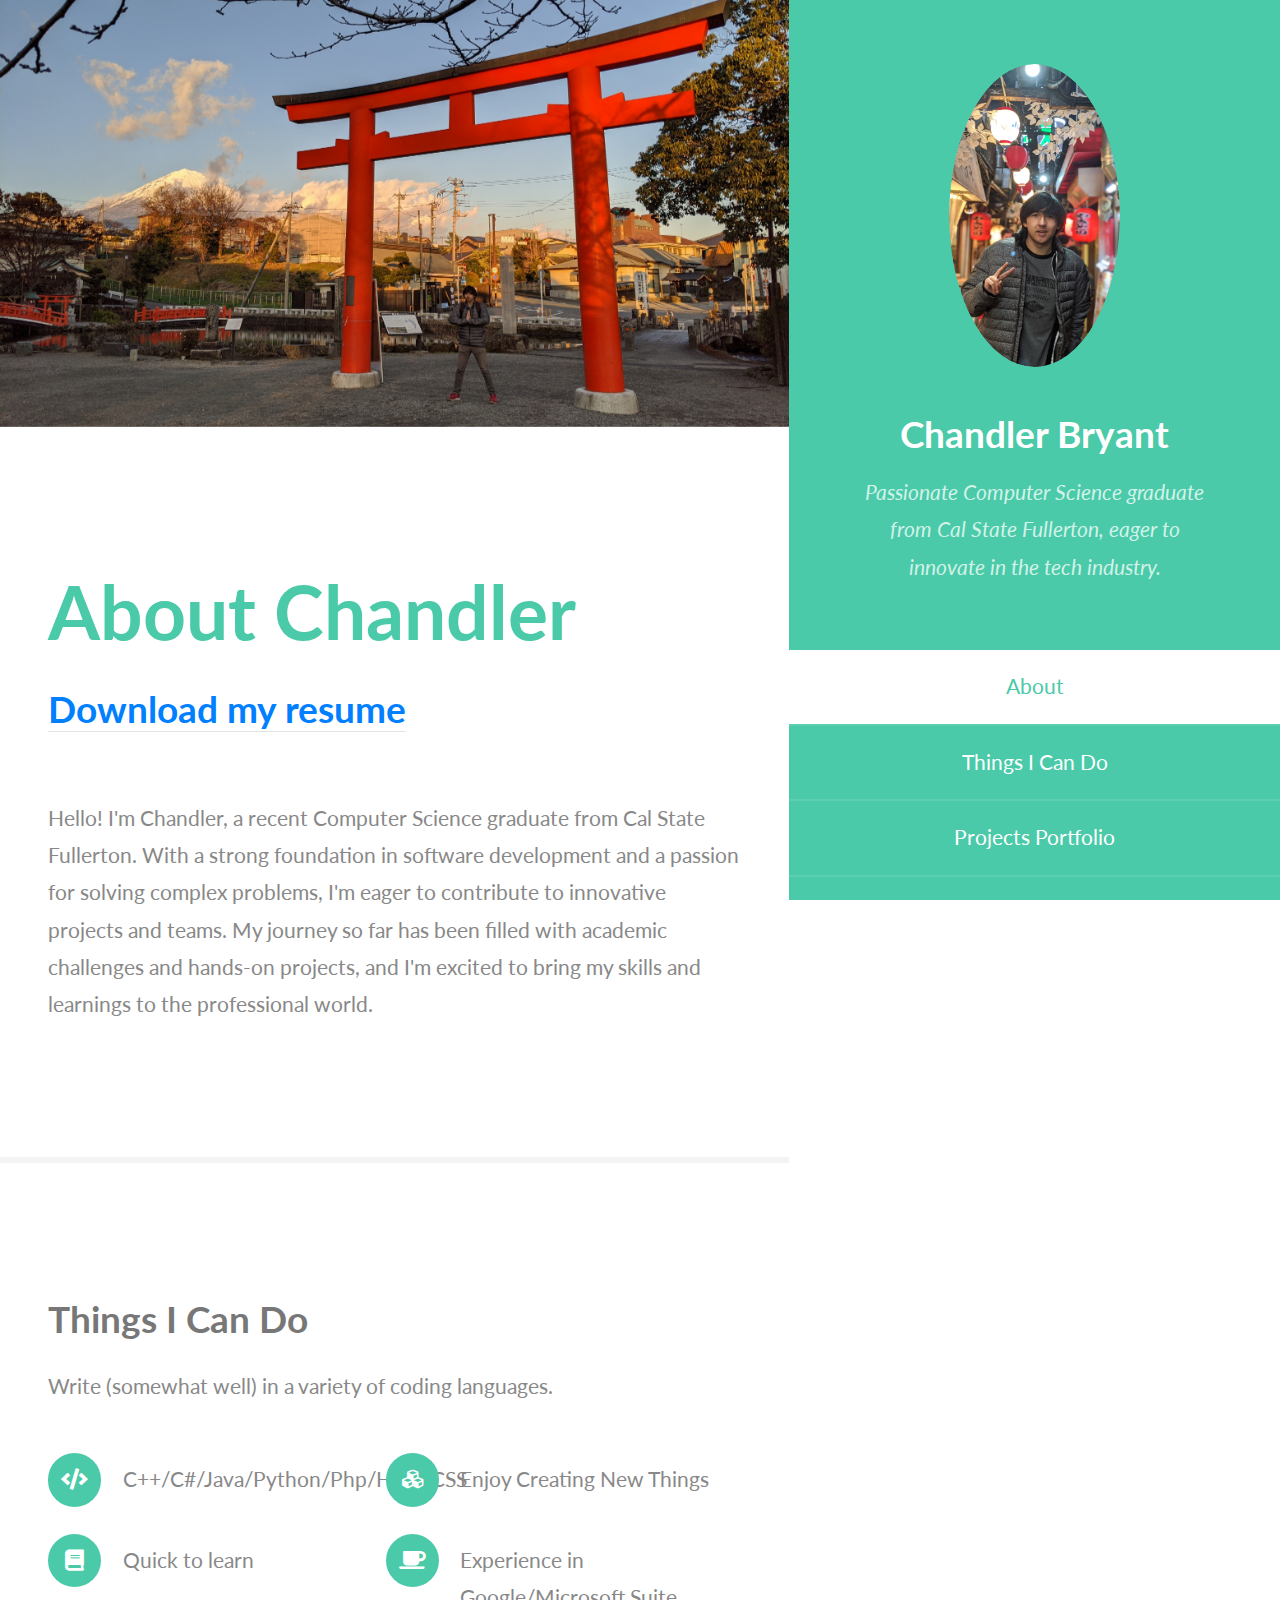
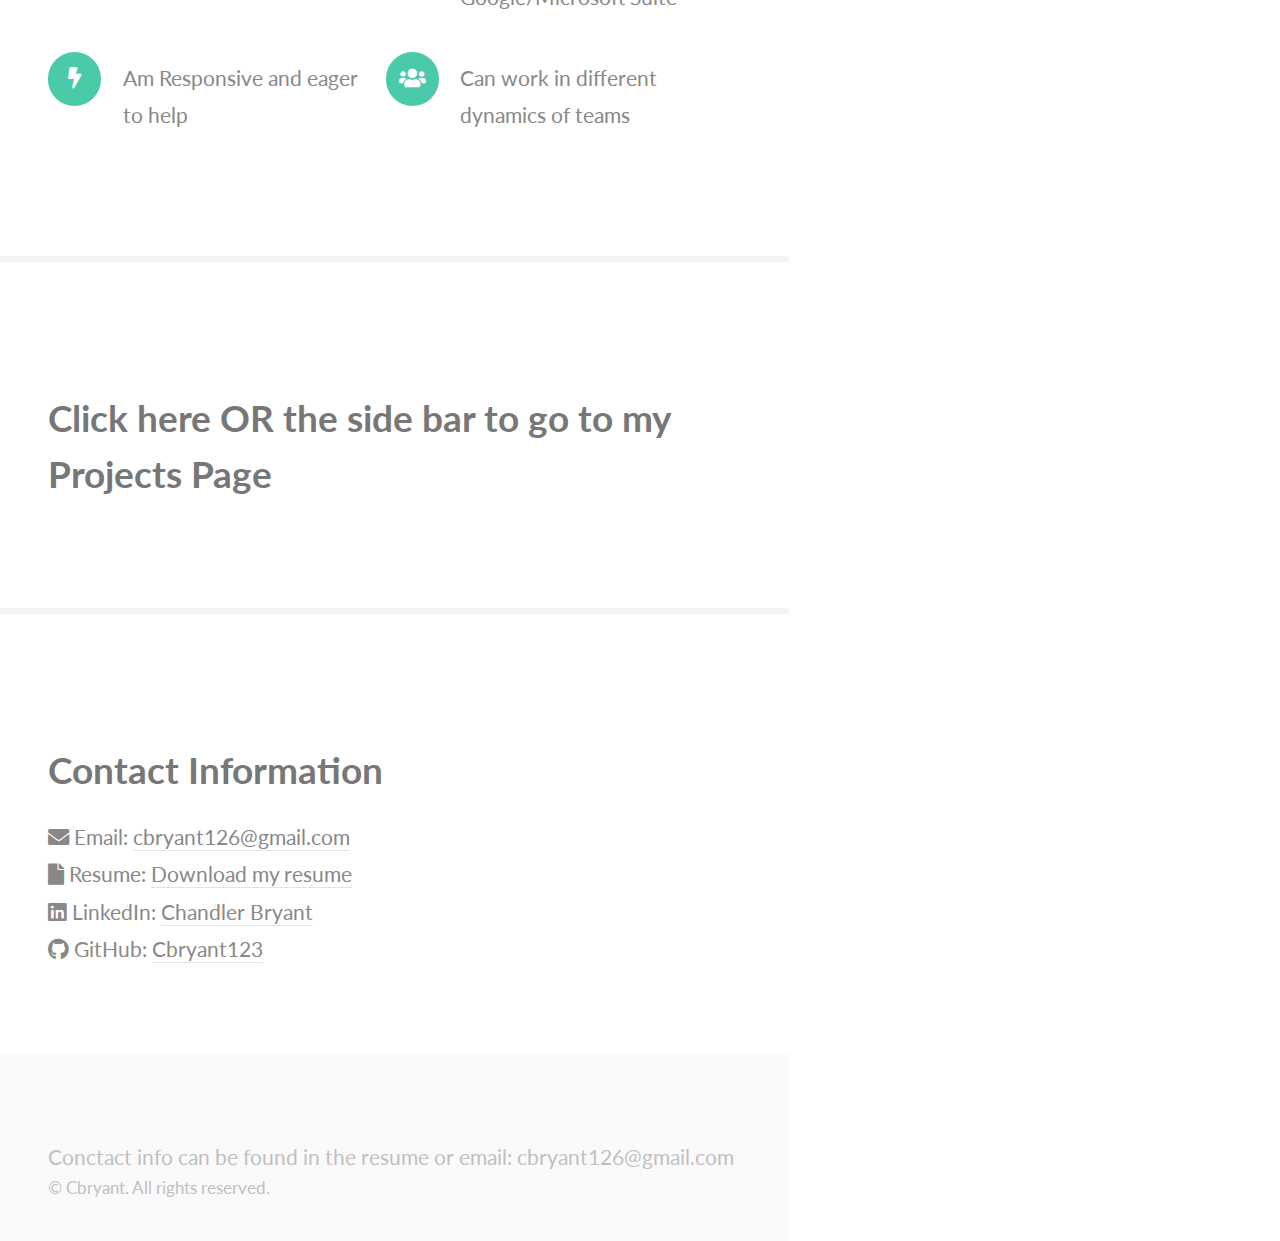
<file: index.html>
<!DOCTYPE HTML>
<!--
	Using Fontawesome(fa) not only for the style of it, but the included icons on the font. (the git hub icon etc.)
	along with some Javascripts to make the site easier to access.
-->
<html>

<head>
	<title>Portfolio Site</title>
	<meta charset="utf-8" />
	<meta name="viewport" content="width=device-width, initial-scale=1, user-scalable=no" />
	<link rel="stylesheet" href="assets/css/main.css" />
</head>

<body class="is-preload">

	<!-- Header -->
	<section id="header">
		<header>
			<span class="image avatar"><img src="images/avatar.jpg" alt="Chandler Bryant" /></span>
			<h1 id="logo"><a href="#">Chandler Bryant</a></h1>
			<p>Passionate Computer Science graduate from Cal State Fullerton, eager to innovate in the tech industry.
			</p>
		</header>
		<nav id="nav">
			<ul>
				<li><a href="#one" class="active">About</a></li>
				<li><a href="#two">Things I Can Do</a></li>
				<li><a href="accomplishments.html">Projects Portfolio</a></li>
				<li><a href="#four">Contact</a></li>
			</ul>
		</nav>
		<footer>
			<ul class="icons">
				<li><a href="https://github.com/Cbryant123" class="icon brands fa-github"><span
							class="label">Github</span></a></li>
				<li>
					<a href="mailto:cbryant126@gmail.com" class="icon solid fa-envelope">
						<span class="label">Email</span>
					</a>
				</li>
				<li>
					<a href="https://www.linkedin.com/in/chandler-bryant-8a827b253/" target="_blank"
						class="icon brands fa-linkedin">
						<span class="label">LinkedIn</span>
					</a>
				</li>
			</ul>
		</footer>
	</section>

	<!-- Wrapper -->
	<div id="wrapper">

		<!-- Main -->
		<div id="main">

			<!-- One -->
			<section id="one">
				<div class="image main" data-position="center">
					<img src="images/banner.jpg" alt="" />
				</div>
				<div class="container">
					<header class="major">
						<h2>About Chandler</h2>
						<p><a href="https://docs.google.com/document/d/1isuZBaPJdEmSR42Hc8F9hP4jeX5plf2f/export?format=docx"
								style="color: #0080FF;">Download my resume</a></p>
					</header>
					<p>
						Hello! I'm Chandler, a recent Computer Science graduate from Cal State Fullerton. With a strong
						foundation in software development and a passion for solving complex problems,
						I'm eager to contribute to innovative projects and teams. My journey so far has been filled with
						academic challenges and hands-on projects, and I'm excited to bring my skills
						and learnings to the professional world.</a>
					</p>
				</div>
			</section>

			<!-- Two -->
			<section id="two">
				<div class="container">
					<h3>Things I Can Do</h3>
					<p>Write (somewhat well) in a variety of coding languages. </p>
					<ul class="feature-icons">
						<li class="icon solid fa-code">C++/C#/Java/Python/Php/Html/CSS</li>
						<li class="icon solid fa-cubes">Enjoy Creating New Things</li>
						<li class="icon solid fa-book">Quick to learn</li>
						<li class="icon solid fa-coffee">Experience in Google/Microsoft Suite</li>
						<li class="icon solid fa-bolt">Am Responsive and eager to help</li>
						<li class="icon solid fa-users">Can work in different dynamics of teams</li>
					</ul>
				</div>
			</section>

			<!-- Three -->
			<section id="three">
				<div class="container">
					<h3><a href="accomplishments.html">Click here OR the side bar to go to my Projects Page</a></h3>


				</div>
			</section>

			<!-- Four -->
			<section id="four">
				<div class="container">
					<h3>Contact Information</h3>

					<!-- Email Section -->
					<div class="contact-item">
						<span class="icon solid fa-envelope"></span>
						<span>Email: <a href="mailto:cbryant126@gmail.com">cbryant126@gmail.com</a></span>
					</div>

					<!-- Resume Section -->
					<div class="contact-item">
						<span class="icon solid fa-file"></span>
						<span>Resume: <a
								href="https://drive.google.com/uc?export=download&id=16VWH0d3Mac0ACmu5Zb5p4pURIzq7QHug">Download
								my resume</a></span>
					</div>

					<!-- LinkedIn Section -->
					<div class="contact-item">
						<span class="icon brands fa-linkedin"></span>
						<span>LinkedIn: <a href="https://www.linkedin.com/in/chandler-bryant-8a827b253/"
								target="_blank">Chandler Bryant</a></span>
					</div>

					<!-- GitHub Section -->
					<div class="contact-item">
						<span class="icon brands fa-github"></span>
						<span>GitHub: <a href="https://github.com/Cbryant123" target="_blank">Cbryant123</a></span>
					</div>
				</div>
			</section>

		</div>


		<!-- Footer -->
		<section id="footer">
			<div class="container">
				<ul class="contact">
					<li> Conctact info can be found in the resume or email: cbryant126@gmail.com </li>
				</ul>
				<ul class="copyright">
					<li>&copy; Cbryant. All rights reserved.</li>
				</ul>
			</div>
		</section>

	</div>

	<!-- Scripts -->
	<script src="assets/js/jquery.min.js"></script>
	<script src="assets/js/jquery.scrolly.min.js"></script>
	<script src="assets/js/browser.min.js"></script>
	<script src="assets/js/breakpoints.min.js"></script>
	<script src="assets/js/util.js"></script>
	<script src="assets/js/main.js"></script>
	<script src="assets/js/slideshow.js"></script>

</body>

</html>
</file>
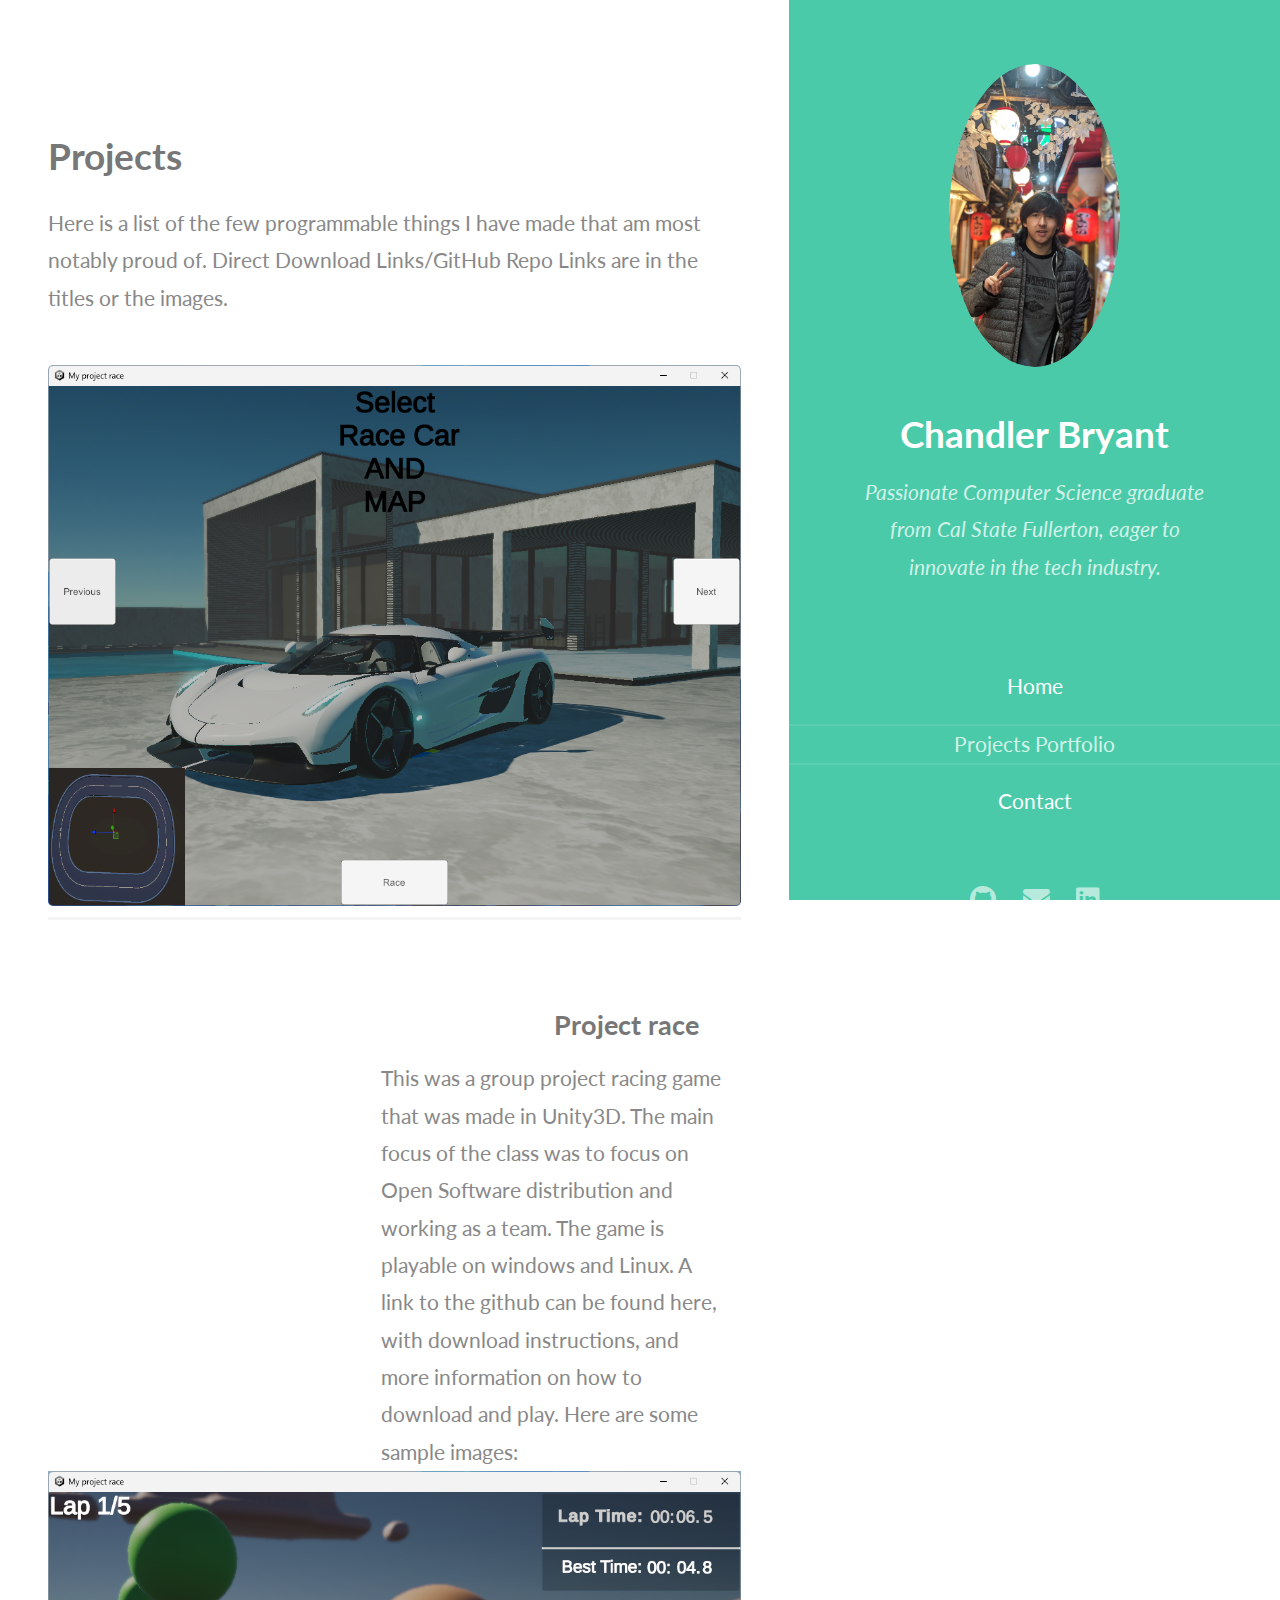
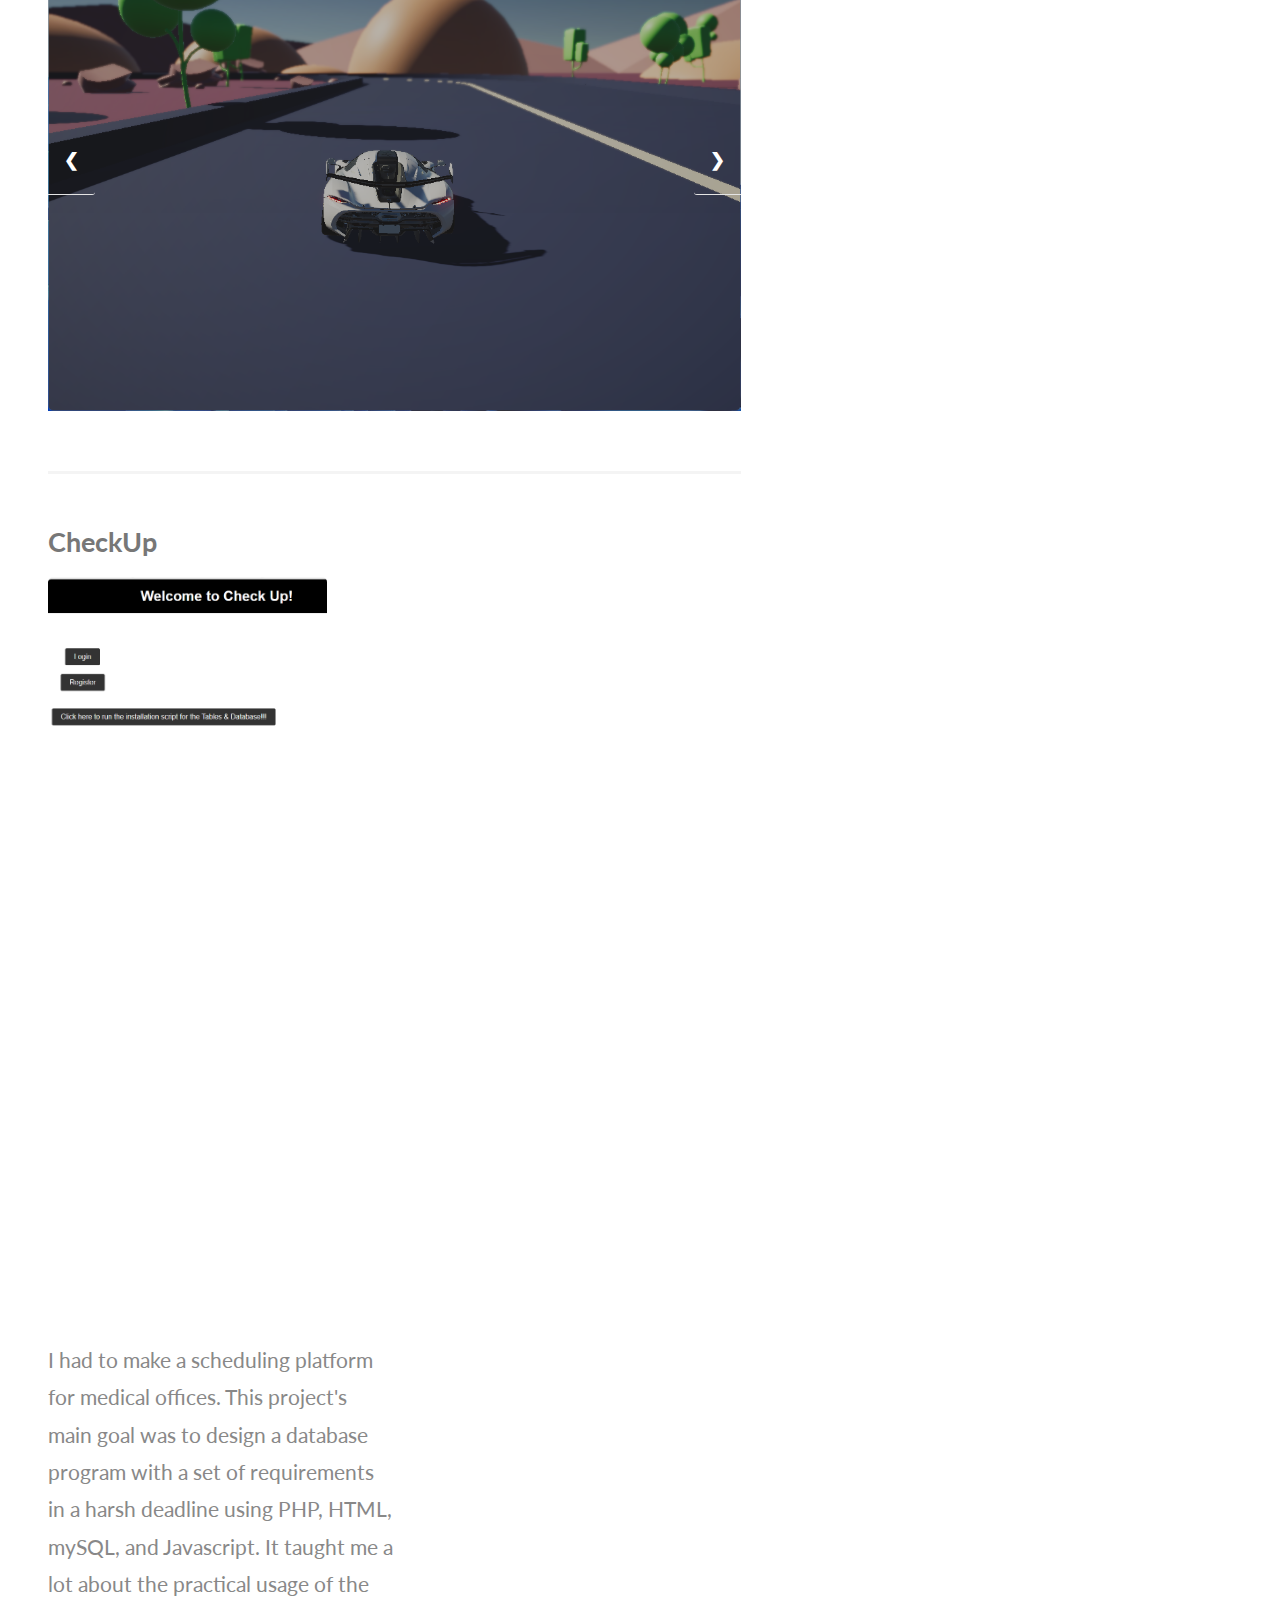
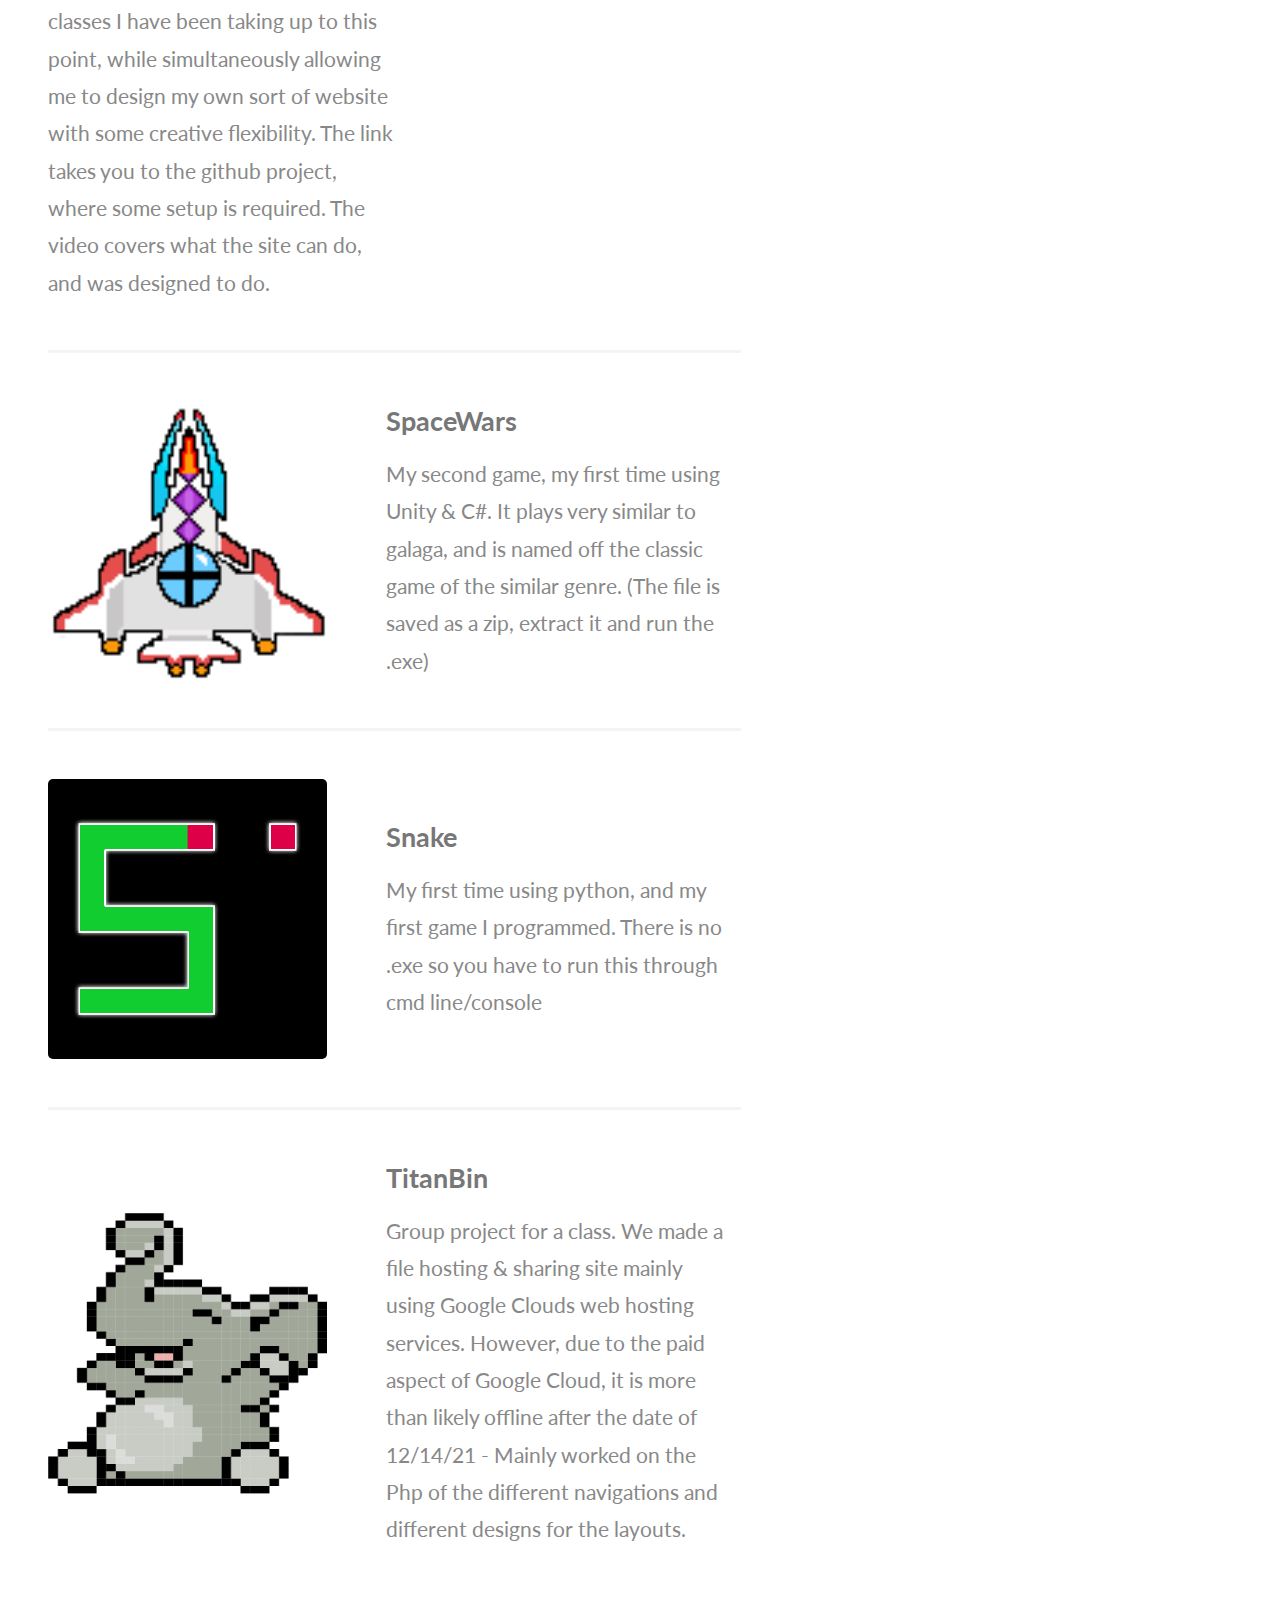
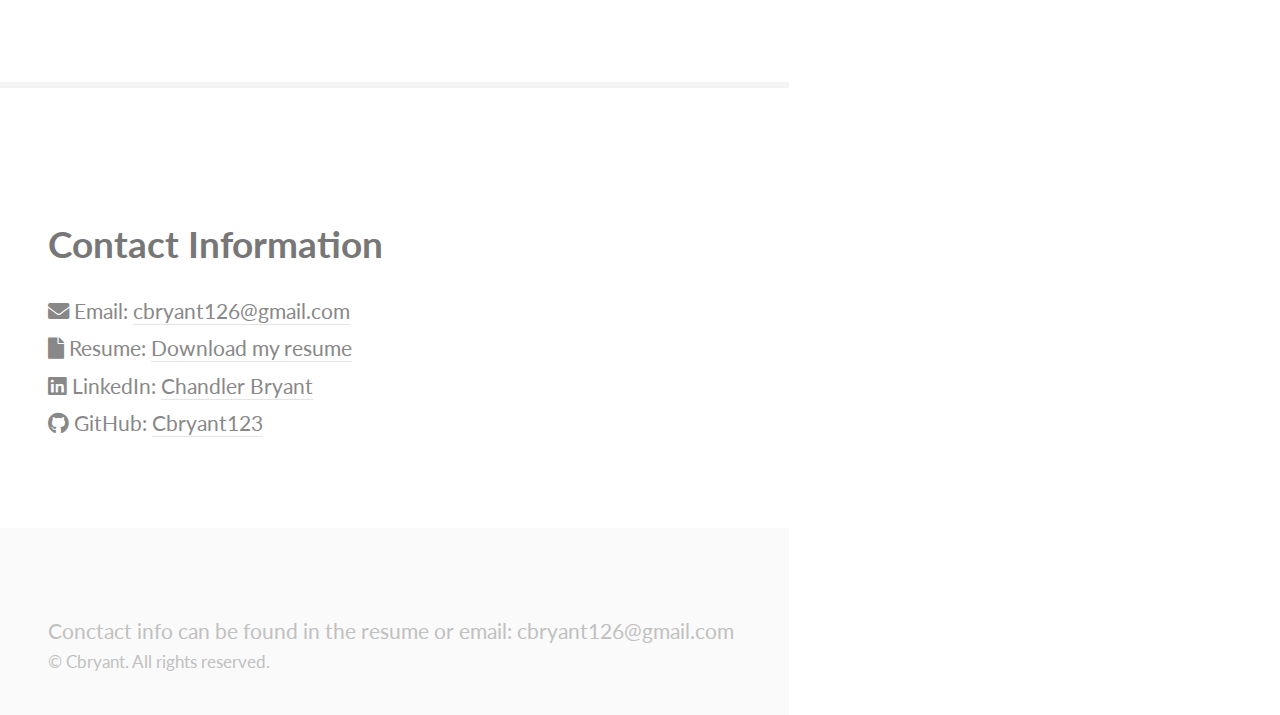
<file: accomplishments.html>
<!DOCTYPE HTML>
<!--
	Using Fontawesome(fa) not only for the style of it, but the included icons on the font. (the git hub icon etc.)
	along with some Javascripts to make the site easier to access.
-->
<html>

<head>
	<title>Portfolio Site</title>
	<meta charset="utf-8" />
	<meta name="viewport" content="width=device-width, initial-scale=1, user-scalable=no" />
	<link rel="stylesheet" href="assets/css/main.css" />
</head>

<body class="is-preload">

	<!-- Header -->
	<section id="header">
		<header>
			<span class="image avatar"><img src="images/avatar.jpg" alt="Chandler Bryant" /></span>
			<h1 id="logo"><a href="#">Chandler Bryant</a></h1>
			<p>Passionate Computer Science graduate from Cal State Fullerton, eager to innovate in the tech industry.
			</p>

		</header>
		<nav id="nav">
			<ul>
				<li><a href="index.html">Home</a></li>
				<li>Projects Portfolio</li>
				<li><a href="#four">Contact</a></li>
			</ul>
		</nav>
		<footer>
			<ul class="icons">
				<li><a href="https://github.com/Cbryant123" class="icon brands fa-github"><span
							class="label">Github</span></a></li>
				<li>
					<a href="mailto:cbryant126@gmail.com" class="icon solid fa-envelope">
						<span class="label">Email</span>
					</a>
				</li>
				<li>
					<a href="https://www.linkedin.com/in/chandler-bryant-8a827b253/" target="_blank"
						class="icon brands fa-linkedin">
						<span class="label">LinkedIn</span>
					</a>
				</li>
			</ul>
		</footer>
	</section>

	<!-- Wrapper -->
	<div id="wrapper">

		<!-- Main -->
		<div id="main">


			<!-- Three -->
			<section id="three">
				<div class="container">
					<h3>Projects</h3>
					<p>Here is a list of the few programmable things I have made that am most notably proud of.
						Direct Download Links/GitHub Repo Links are in the titles or the images.</p>
					<div class="features">
						<a href="https://github.com/Drake-Nguyen/UnityRacingGame" class="image">
							<img src="images/Title1.png" alt="Race Project Image" />

							<article>
								<div class="inner">
									<h4>
										<a href="https://github.com/Drake-Nguyen/UnityRacingGame ">
											Project race
										</a>
									</h4>
									<p>
										This was a group project racing game that was made in Unity3D. The main focus of
										the class was to focus on
										Open Software distribution and working as a team.
										The game is playable on windows and Linux. A link to the github can be found
										here, with download instructions, and more
										information on how to download and play. Here are some sample images:
									</p>
									</div>
									<div class="slideshow-container">
										<div class="slide fade">
											<img src="images/Race1.png" alt="Image 1">
										</div>
										<div class="slide fade">
											<img src="images/Race2.png" alt="Image 2">
										</div>
										<div class="slide fade">
											<img src="images/RaceMenu.png" alt="Image 3">
										</div>
										<div class="slide fade">
											<img src="images/Title1.png" alt="Image 4">
										</div>
										<div class="slide fade">
											<img src="images/Title2.png" alt="Image 5">
										</div>
										<div class="slide fade">
											<img src="images/Title3.png" alt="Image 6">
										</div>
										<!-- Add more slides as needed -->

										<a class="prev" onclick="plusSlides(-1)">&#10094;</a>
										<a class="next" onclick="plusSlides(1)">&#10095;</a>


								</div>
							</article>
							<article>
								<h4>
									<a href="https://github.com/Cbryant123/CheckUp">CheckUp</a>
								</h4>
								<a href="https://github.com/Cbryant123/CheckUp" class="image">
									<img src="images/CheckUp.png" alt="CheckUp Project Image" />
								</a>

								<iframe width="1000" height="600"
									src="https://www.youtube.com/embed/d8HKl9MhSDg?si=Etbvold053I6MUYT"
									title="YouTube video player" frameborder="0"
									allow="accelerometer; autoplay; clipboard-write; encrypted-media; gyroscope; picture-in-picture; web-share"
									allowfullscreen></iframe>

								<div class="inner">
									<p>
										I had to make a scheduling platform for medical offices. This project's main
										goal was to design a database
										program with a set of requirements in a harsh deadline using PHP, HTML, mySQL,
										and Javascript.
										It taught me a lot about the practical usage of the classes I have been taking
										up to this point,
										while simultaneously allowing me to design my own sort of website with some
										creative flexibility.
										The link takes you to the github project, where some setup is required. The
										video covers what the site can do, and was
										designed to do.

									</p>
								</div>
							</article>
							<article>
								<a href="https://drive.google.com/uc?export=download&id=19tqEhLh680BWL9YaMrBQ_E2u0Jnk9VGu"
									class="image">
									<img src="images/main ship.png" alt="" /></a>
								<div class="inner">
									<h4>
										<a
											href="https://drive.google.com/uc?export=download&id=19tqEhLh680BWL9YaMrBQ_E2u0Jnk9VGu">
											SpaceWars
										</a>
									</h4>
									<p>My second game, my first time using Unity & C#. It plays very similar to galaga,
										and is named off the classic game
										of the similar genre. (The file is saved as a zip, extract it and run the .exe)
									</p>
								</div>
							</article>
							<article>
								<a href="https://github.com/mshafae-summer-2021/cpsc-386-03-snake-Cbryant123"
									class="image">
									<img src="images/snake.png" alt="" /></a>
								<div class="inner">
									<h4>
										<a href="https://github.com/mshafae-summer-2021/cpsc-386-03-snake-Cbryant123">
											Snake
										</a>
									</h4>
									<p>My first time using python, and my first game I programmed. There is no .exe so
										you have to run this through cmd line/console</p>
								</div>
							</article>
							<article>
								<a href="https://github.com/PepeTapia/362group2" class="image">
									<img src="images/titanbin.png" alt="" /></a>
								<div class="inner">
									<h4>
										<a href="https://github.com/PepeTapia/362group2">
											TitanBin
										</a>
									</h4>
									<p>Group project for a class. We made a file hosting & sharing site mainly using
										Google Clouds web hosting services. However,
										due to the paid aspect of Google Cloud, it is more than likely offline after the
										date of 12/14/21 - Mainly worked on the Php
										of the different navigations and different designs for the layouts.
									</p>
								</div>
							</article>
					</div>
				</div>
			</section>

			<!-- Four -->
			<section id="four">
				<div class="container">
					<h3>Contact Information</h3>

					<!-- Email Section -->
					<div class="contact-item">
						<span class="icon solid fa-envelope"></span>
						<span>Email: <a href="mailto:cbryant126@gmail.com">cbryant126@gmail.com</a></span>
					</div>

					<!-- Resume Section -->
					<div class="contact-item">
						<span class="icon solid fa-file"></span>
						<span>Resume: <a
								href="https://drive.google.com/uc?export=download&id=16VWH0d3Mac0ACmu5Zb5p4pURIzq7QHug">Download
								my resume</a></span>
					</div>

					<!-- LinkedIn Section -->
					<div class="contact-item">
						<span class="icon brands fa-linkedin"></span>
						<span>LinkedIn: <a href="https://www.linkedin.com/in/chandler-bryant-8a827b253/"
								target="_blank">Chandler Bryant</a></span>
					</div>

					<!-- GitHub Section -->
					<div class="contact-item">
						<span class="icon brands fa-github"></span>
						<span>GitHub: <a href="https://github.com/Cbryant123" target="_blank">Cbryant123</a></span>
					</div>
				</div>
			</section>
		</div>

		<!-- Footer -->
		<section id="footer">
			<div class="container">
				<ul class="contact">
					<li> Conctact info can be found in the resume or email: cbryant126@gmail.com </li>
				</ul>
				<ul class="copyright">
					<li>&copy; Cbryant. All rights reserved.</li>
				</ul>
			</div>
		</section>

	</div>

	<!-- Scripts -->
	<script src="assets/js/jquery.min.js"></script>
	<script src="assets/js/jquery.scrolly.min.js"></script>
	<script src="assets/js/browser.min.js"></script>
	<script src="assets/js/breakpoints.min.js"></script>
	<script src="assets/js/util.js"></script>
	<script src="assets/js/main.js"></script>
	<script src="assets/js/slideshow.js"></script>

</body>

</html>
</file>
<file: assets/css/main.css>
@import url("fontawesome-all.min.css");
@import url("https://fonts.googleapis.com/css?family=Lato:400,400italic,700,700italic|Source+Code+Pro:400");

html,
body,
div,
span,
applet,
object,
iframe,
h1,
h2,
h3,
h4,
h5,
h6,
p,
blockquote,
pre,
a,
abbr,
acronym,
address,
big,
cite,
code,
del,
dfn,
em,
img,
ins,
kbd,
q,
s,
samp,
small,
strike,
strong,
sub,
sup,
tt,
var,
b,
u,
i,
center,
dl,
dt,
dd,
ol,
ul,
li,
fieldset,
form,
label,
legend,
table,
caption,
tbody,
tfoot,
thead,
tr,
th,
td,
article,
aside,
canvas,
details,
embed,
figure,
figcaption,
footer,
header,
hgroup,
menu,
nav,
output,
ruby,
section,
summary,
time,
mark,
audio,
video {
	margin: 0;
	padding: 0;
	border: 0;
	font-size: 100%;
	font: inherit;
	vertical-align: baseline;
}

article,
aside,
details,
figcaption,
figure,
footer,
header,
hgroup,
menu,
nav,
section {
	display: block;
}

body {
	line-height: 1;
}

ol,
ul {
	list-style: none;
}

blockquote,
q {
	quotes: none;
}

blockquote:before,
blockquote:after,
q:before,
q:after {
	content: '';
	content: none;
}

table {
	border-collapse: collapse;
	border-spacing: 0;
}

body {
	-webkit-text-size-adjust: none;
}

mark {
	background-color: transparent;
	color: inherit;
}

input::-moz-focus-inner {
	border: 0;
	padding: 0;
}

input,
select,
textarea {
	-moz-appearance: none;
	-webkit-appearance: none;
	-ms-appearance: none;
	appearance: none;
}

/* Basic */

html {
	box-sizing: border-box;
}

*,
*:before,
*:after {
	box-sizing: inherit;
}

body {
	background: #fff;
}

body.is-preload *,
body.is-preload *:before,
body.is-preload *:after {
	-moz-animation: none !important;
	-webkit-animation: none !important;
	-ms-animation: none !important;
	animation: none !important;
	-moz-transition: none !important;
	-webkit-transition: none !important;
	-ms-transition: none !important;
	transition: none !important;
}

body,
input,
select,
textarea {
	color: #888;
	font-family: "Lato", sans-serif;
	font-size: 16pt;
	font-weight: 400;
	line-height: 1.75em;
}

a {
	-moz-transition: color 0.2s ease-in-out, border-color 0.2s ease-in-out;
	-webkit-transition: color 0.2s ease-in-out, border-color 0.2s ease-in-out;
	-ms-transition: color 0.2s ease-in-out, border-color 0.2s ease-in-out;
	transition: color 0.2s ease-in-out, border-color 0.2s ease-in-out;
	border-bottom: solid 1px #e4e4e4;
	color: inherit;
	text-decoration: none;
}

a:hover {
	border-bottom-color: transparent;
	color: #4acaa8 !important;
}

strong,
b {
	color: #777;
	font-weight: 700;
}

em,
i {
	font-style: italic;
}

p {
	margin: 0 0 2.25em 0;
}

h1,
h2,
h3,
h4,
h5,
h6 {
	color: #777;
	font-weight: 700;
	line-height: 1em;
	margin: 0 0 0.5625em 0;
}

h1 a,
h2 a,
h3 a,
h4 a,
h5 a,
h6 a {
	border: 0;
	color: inherit;
	text-decoration: none;
}

h2 {
	font-size: 2em;
	line-height: 1.5em;
}

h3 {
	font-size: 1.75em;
	line-height: 1.5em;
}

h4 {
	font-size: 1.25em;
	line-height: 1.5em;
}

h5 {
	font-size: 0.9em;
	line-height: 1.5em;
}

h6 {
	font-size: 0.7em;
	line-height: 1.5em;
}

sub {
	font-size: 0.8em;
	position: relative;
	top: 0.5em;
}

sup {
	font-size: 0.8em;
	position: relative;
	top: -0.5em;
}

hr {
	border: 0;
	border-bottom: solid 2px #f4f4f4;
	margin: 2.25em 0;
}

hr.major {
	margin: 3.375em 0;
}

blockquote {
	border-left: solid 8px #e4e4e4;
	font-style: italic;
	margin: 0 0 2.25em 0;
	padding: 0.5em 0 0.5em 2em;
}

code {
	background: #555;
	border-radius: 5px;
	color: #fff;
	font-family: "Source Code Pro", monospace;
	font-size: 0.9em;
	margin: 0 0.25em;
	padding: 0.25em 0.65em;
}

pre {
	font-family: "Source Code Pro", monospace;
	font-size: 0.9em;
	margin: 0 0 2.25em 0;
}

pre code {
	-webkit-overflow-scrolling: touch;
	display: block;
	line-height: 1.5em;
	overflow-x: auto;
	padding: 1em 1.5em;
}

.align-left {
	text-align: left;
}

.align-center {
	text-align: center;
}

.align-right {
	text-align: right;
}


/* Container */

.container {
	margin: 0 auto;
	max-width: calc(100% - 4.5em);
	width: 45em;
}

.container.xsmall {
	width: 11.25em;
}

.container.small {
	width: 22.5em;
}

.container.medium {
	width: 33.75em;
}

.container.large {
	width: 56.25em;
}

.container.xlarge {
	width: 67.5em;
}

.container.max {
	width: 100%;
}

@media screen and (max-width: 1024px) {

	.container {
		width: 100% !important;
	}

}

@media screen and (max-width: 480px) {

	.container {
		max-width: calc(100% - 3.375em);
	}

}

/* Section/Article */

section.special,
article.special {
	text-align: center;
}

header p {
	color: #aaa;
	position: relative;
	margin: 0 0 1.6875em 0;
}

header h2+p {
	font-size: 1.25em;
	margin-top: -0.5em;
	line-height: 1.5em;
}

header h3+p {
	font-size: 1.1em;
	margin-top: -0.35em;
	line-height: 1.5em;
}

header h4+p,
header h5+p,
header h6+p {
	font-size: 0.9em;
	margin-top: -0.25em;
	line-height: 1.5em;
}

header.major h2 {
	color: #4acaa8;
	font-size: 3.5em;
}

header.major h2+p {
	color: #777;
	font-size: 1.75em;
	font-weight: 700;
	margin-top: -0.75em;
}


/* Box */

.box {
	border-radius: 5px;
	border: solid 2px #e4e4e4;
	margin-bottom: 2.25em;
	padding: 1.5em;
}

.box> :last-child,
.box> :last-child> :last-child,
.box> :last-child> :last-child> :last-child {
	margin-bottom: 0;
}

.box.alt {
	border: 0;
	border-radius: 0;
	padding: 0;
}

/* Icon */

.icon {
	text-decoration: none;
	border-bottom: none;
	position: relative;
}

.icon:before {
	-moz-osx-font-smoothing: grayscale;
	-webkit-font-smoothing: antialiased;
	display: inline-block;
	font-style: normal;
	font-variant: normal;
	text-rendering: auto;
	line-height: 1;
	text-transform: none !important;
	font-family: 'Font Awesome 5 Free';
	font-weight: 400;
}

.icon>.label {
	display: none;
}

.icon:before {
	line-height: inherit;
}

.icon.solid:before {
	font-weight: 900;
}

.icon.brands:before {
	font-family: 'Font Awesome 5 Brands';
}

/* Image */

.image {
	border-radius: 5px;
	border: 0;
	display: inline-block;
	position: relative;
}

.image[data-position] img {
	-moz-object-fit: cover;
	-webkit-object-fit: cover;
	-ms-object-fit: cover;
	object-fit: cover;
	display: block;
	position: absolute;
	top: 0;
	left: 0;
	width: 100%;
	height: 100%;
}

.image[data-position="top left"] img {
	-moz-object-position: top left;
	-webkit-object-position: top left;
	-ms-object-position: top left;
	object-position: top left;
}

.image[data-position="top"] img {
	-moz-object-position: top;
	-webkit-object-position: top;
	-ms-object-position: top;
	object-position: top;
}

.image[data-position="top right"] img {
	-moz-object-position: top right;
	-webkit-object-position: top right;
	-ms-object-position: top right;
	object-position: top right;
}

.image[data-position="right"] img {
	-moz-object-position: right;
	-webkit-object-position: right;
	-ms-object-position: right;
	object-position: right;
}

.image[data-position="bottom right"] img {
	-moz-object-position: bottom right;
	-webkit-object-position: bottom right;
	-ms-object-position: bottom right;
	object-position: bottom right;
}

.image[data-position="bottom"] img {
	-moz-object-position: bottom;
	-webkit-object-position: bottom;
	-ms-object-position: bottom;
	object-position: bottom;
}

.image[data-position="bottom left"] img {
	-moz-object-position: bottom left;
	-webkit-object-position: bottom left;
	-ms-object-position: bottom left;
	object-position: bottom left;
}

.image[data-position="left"] img {
	-moz-object-position: left;
	-webkit-object-position: left;
	-ms-object-position: left;
	object-position: left;
}

.image[data-position="center"] img {
	-moz-object-position: center;
	-webkit-object-position: center;
	-ms-object-position: center;
	object-position: center;
}

.image[data-position="25% 25%"] img {
	-moz-object-position: 25% 25%;
	-webkit-object-position: 25% 25%;
	-ms-object-position: 25% 25%;
	object-position: 25% 25%;
}

.image[data-position="75% 25%"] img {
	-moz-object-position: 75% 25%;
	-webkit-object-position: 75% 25%;
	-ms-object-position: 75% 25%;
	object-position: 75% 25%;
}

.image[data-position="75% 75%"] img {
	-moz-object-position: 75% 75%;
	-webkit-object-position: 75% 75%;
	-ms-object-position: 75% 75%;
	object-position: 75% 75%;
}

.image[data-position="25% 75%"] img {
	-moz-object-position: 25% 75%;
	-webkit-object-position: 25% 75%;
	-ms-object-position: 25% 75%;
	object-position: 25% 75%;
}

.image img {
	border-radius: 5px;
	display: block;
}

.image.left {
	float: left;
	margin: 0 2.5em 2em 0;
	top: 0.25em;
}

.image.right {
	float: right;
	margin: 0 0 2em 2.5em;
	top: 0.25em;
}

.image.fit {
	display: block;
	margin: 0 0 2.25em 0;
	width: 100%;
}

.image.fit img {
	display: block;
	width: 100%;
}

.image.avatar {
	border-radius: 100%;
	overflow: hidden;
}

.image.avatar img {
	border-radius: 100%;
	display: block;
	width: 100%;
}

.image.main {
	display: block;
	height: 20em;
	border-radius: 0;
}

.image.main img {
	border-radius: 0;
}

/* Feature Icons */

ul.feature-icons {
	list-style: none;
	padding-left: 0;
}

ul.feature-icons li {
	text-decoration: none;
	display: inline-block;
	margin: 0 0 1.6875em 0;
	padding: 0.35em 0 0 3.5em;
	position: relative;
	vertical-align: top;
	width: 48%;
}

ul.feature-icons li:before {
	-moz-osx-font-smoothing: grayscale;
	-webkit-font-smoothing: antialiased;
	display: inline-block;
	font-style: normal;
	font-variant: normal;
	text-rendering: auto;
	line-height: 1;
	text-transform: none !important;
	font-family: 'Font Awesome 5 Free';
	font-weight: 400;
}

ul.feature-icons li:before {
	background: #4acaa8;
	border-radius: 100%;
	color: #ffffff;
	display: block;
	height: 2.5em;
	left: 0;
	line-height: 2.5em;
	position: absolute;
	text-align: center;
	top: 0;
	width: 2.5em;
}

/* Icons */

ul.icons {
	cursor: default;
	list-style: none;
	padding-left: 0;
}

ul.icons li {
	display: inline-block;
	padding: 0 1em 0 0;
}

ul.icons li:last-child {
	padding-right: 0 !important;
}

ul.icons li .icon:before {
	font-size: 1.25em;
}

/* Table */

.table-wrapper {
	-webkit-overflow-scrolling: touch;
	overflow-x: auto;
}

table {
	margin: 0 0 2.25em 0;
	width: 100%;
}

table tbody tr {
	border: solid 2px #f4f4f4;
	border-left: 0;
	border-right: 0;
}

table tbody tr:nth-child(2n + 1) {
	background-color: #fafafa;
}

table td {
	padding: 0.75em 0.75em;
}

table th {
	color: #777;
	font-size: 0.9em;
	font-weight: 700;
	padding: 0 0.75em 0.75em 0.75em;
	text-align: left;
}

table thead {
	border-bottom: solid 4px #e4e4e4;
}

table tfoot {
	border-top: solid 4px #e4e4e4;
}

table.alt {
	border-collapse: separate;
}

table.alt tbody tr td {
	border: solid 2px #e4e4e4;
	border-left-width: 0;
	border-top-width: 0;
}

table.alt tbody tr td:first-child {
	border-left-width: 2px;
}

table.alt tbody tr:first-child td {
	border-top-width: 2px;
}

table.alt thead {
	border-bottom: 0;
}

table.alt tfoot {
	border-top: 0;
}

/* Button */

input[type="submit"],
input[type="reset"],
input[type="button"],
.button {
	-moz-appearance: none;
	-webkit-appearance: none;
	-ms-appearance: none;
	appearance: none;
	-moz-transition: background-color 0.2s ease-in-out, color 0.2s ease-in-out;
	-webkit-transition: background-color 0.2s ease-in-out, color 0.2s ease-in-out;
	-ms-transition: background-color 0.2s ease-in-out, color 0.2s ease-in-out;
	transition: background-color 0.2s ease-in-out, color 0.2s ease-in-out;
	background-color: #989898;
	border-radius: 5px;
	border: 0;
	color: #ffffff !important;
	cursor: pointer;
	display: inline-block;
	font-weight: 700;
	height: 2.75em;
	line-height: 2.75em;
	padding: 0 1.5em;
	text-align: center;
	text-decoration: none;
	white-space: nowrap;
}

input[type="submit"]:hover,
input[type="reset"]:hover,
input[type="button"]:hover,
.button:hover {
	background-color: #a5a5a5;
	color: #ffffff !important;
}

input[type="submit"]:active,
input[type="reset"]:active,
input[type="button"]:active,
.button:active {
	background-color: #8b8b8b;
}

input[type="submit"].icon,
input[type="reset"].icon,
input[type="button"].icon,
.button.icon {
	padding-left: 1.35em;
}

input[type="submit"].icon:before,
input[type="reset"].icon:before,
input[type="button"].icon:before,
.button.icon:before {
	margin-right: 0.5em;
}

input[type="submit"].fit,
input[type="reset"].fit,
input[type="button"].fit,
.button.fit {
	width: 100%;
}

input[type="submit"].small,
input[type="reset"].small,
input[type="button"].small,
.button.small {
	font-size: 0.8em;
}

input[type="submit"].large,
input[type="reset"].large,
input[type="button"].large,
.button.large {
	font-size: 1.35em;
}

input[type="submit"].alt,
input[type="reset"].alt,
input[type="button"].alt,
.button.alt {
	background-color: transparent;
	box-shadow: inset 0 0 0 2px #e4e4e4;
	color: #777 !important;
}

input[type="submit"].alt:hover,
input[type="reset"].alt:hover,
input[type="button"].alt:hover,
.button.alt:hover {
	background-color: #f4f4f4;
	color: #777 !important;
}

input[type="submit"].alt:active,
input[type="reset"].alt:active,
input[type="button"].alt:active,
.button.alt:active {
	background-color: #eaeaea;
}

input[type="submit"].alt.icon:before,
input[type="reset"].alt.icon:before,
input[type="button"].alt.icon:before,
.button.alt.icon:before {
	color: #aaa;
}

input[type="submit"].primary,
input[type="reset"].primary,
input[type="button"].primary,
.button.primary {
	background-color: #4acaa8;
	color: #ffffff !important;
}

input[type="submit"].primary:hover,
input[type="reset"].primary:hover,
input[type="button"].primary:hover,
.button.primary:hover {
	background-color: #5ed0b1;
}

input[type="submit"].primary:active,
input[type="reset"].primary:active,
input[type="button"].primary:active,
.button.primary:active {
	background-color: #39c29d;
}

input[type="submit"].disabled,
input[type="submit"]:disabled,
input[type="reset"].disabled,
input[type="reset"]:disabled,
input[type="button"].disabled,
input[type="button"]:disabled,
.button.disabled,
.button:disabled {
	background-color: #888 !important;
	box-shadow: inset 0 -0.15em 0 0 rgba(0, 0, 0, 0.15);
	color: #fff !important;
	cursor: default;
	opacity: 0.25;
}

/* Features */

.features article {
	border-top: solid 3px #f4f4f4;
	margin-bottom: 2.25em;
	padding-top: 2.25em;
}

.features article:first-child {
	border-top: 0;
	padding-top: 0;
}

.features article .image {
	display: inline-block;
	padding-right: 2.5em;
	vertical-align: middle;
	width: 48%;
}

.features article .image img {
	display: block;
	width: 100%;
}

.features article .inner {
	display: inline-block;
	vertical-align: middle;
	width: 50%;
}

.features article .inner> :last-child {
	margin-bottom: 0;
}

/* Header */

#header {
	display: -moz-flex;
	display: -webkit-flex;
	display: -ms-flex;
	display: flex;
	-moz-flex-direction: column;
	-webkit-flex-direction: column;
	-ms-flex-direction: column;
	flex-direction: column;
	-moz-justify-content: space-between;
	-webkit-justify-content: space-between;
	-ms-justify-content: space-between;
	justify-content: space-between;
	background: #4acaa8;
	color: #d2f2e9;
	height: 100%;
	overflow-y: auto;
	position: fixed;
	text-align: center;
	top: 0;
	width: 23em;
	right: 0;
}

#header h1,
#header h2,
#header h3,
#header h4,
#header h5,
#header h6 {
	color: #ffffff;
}

#header h1 a,
#header h2 a,
#header h3 a,
#header h4 a,
#header h5 a,
#header h6 a {
	color: #ffffff;
}

#header header p {
	color: #b7eadc;
}

#header a {
	color: #d2f2e9;
}

#header a:hover {
	color: #ffffff !important;
}

#header>header {
	-moz-flex-shrink: 0;
	-webkit-flex-shrink: 0;
	-ms-flex-shrink: 0;
	flex-shrink: 0;
	padding: 3em;
}

#header>header .avatar {
	display: block;
	margin: 0 auto 2.25em auto;
	width: 8em;
}

#header>header h1 {
	font-size: 1.75em;
	margin: 0;
}

#header>header p {
	color: #d2f2e9;
	font-style: italic;
	margin: 1em 0 0 0;
}

#header>footer {
	-moz-flex-shrink: 0;
	-webkit-flex-shrink: 0;
	-ms-flex-shrink: 0;
	flex-shrink: 0;
	bottom: 0;
	left: 0;
	padding: 2em;
	width: 100%;
}

#header>footer .icons {
	margin: 0;
}

#header>footer .icons li a {
	color: #b7eadc;
}

#header>nav {
	-moz-flex-grow: 1;
	-webkit-flex-grow: 1;
	-ms-flex-grow: 1;
	flex-grow: 1;
}

#header>nav ul {
	list-style: none;
	margin: 0;
	padding: 0;
}

#header>nav ul li {
	border-top: solid 2px #5ccfb1;
	display: block;
	padding: 0;
}

#header>nav ul li a {
	-moz-transition: none;
	-webkit-transition: none;
	-ms-transition: none;
	transition: none;
	border: 0;
	color: #ffffff !important;
	display: block;
	padding: 0.85em 0;
	text-decoration: none;
}

#header>nav ul li a.active {
	background: #fff;
	color: #4acaa8 !important;
}

#header>nav ul li:first-child {
	border-top: 0;
}

/* Wrapper */

#wrapper {
	background: #fff;
	padding-right: 23em;
}

/* Main */

#main>section {
	border-top: solid 6px #f4f4f4;
}

#main>section>.container {
	padding: 6em 0 4em 0;
}

#main>section:first-child {
	border-top: 0;
}

/* Footer */

#footer {
	background: #fafafa;
	border-top: 0;
	color: #c0c0c0;
	overflow: hidden;
	padding: 4em 0 2em 0;
}

#footer .copyright {
	line-height: 1em;
	list-style: none;
	padding: 0;
}

#footer .copyright li {
	border-left: solid 1px #d4d4d4;
	display: inline-block;
	font-size: 0.8em;
	margin-left: 1em;
	padding-left: 1em;
}

#footer .copyright li:first-child {
	border-left: 0;
	margin-left: 0;
	padding-left: 0;
}

#footer .copyright li a {
	color: inherit;
}

.slideshow-container {
	position: relative;
	width: 100%;
	max-width: 750px;
	margin: auto;
}

.slide {
	display: none;
}

img {
	width: 100%;
	height: auto;
}

.prev,
.next {
	cursor: pointer;
	position: absolute;
	top: 50%;
	width: auto;
	padding: 16px;
	margin-top: -22px;
	color: white;
	font-weight: bold;
	font-size: 18px;
	transition: 0.6s ease;
	border-radius: 0 3px 3px 0;
}

.next {
	right: 0;
	border-radius: 3px 0 0 3px;
}

.prev:hover,
.next:hover {
	background-color: rgba(0, 0, 0, 0.8);
}
</file>
